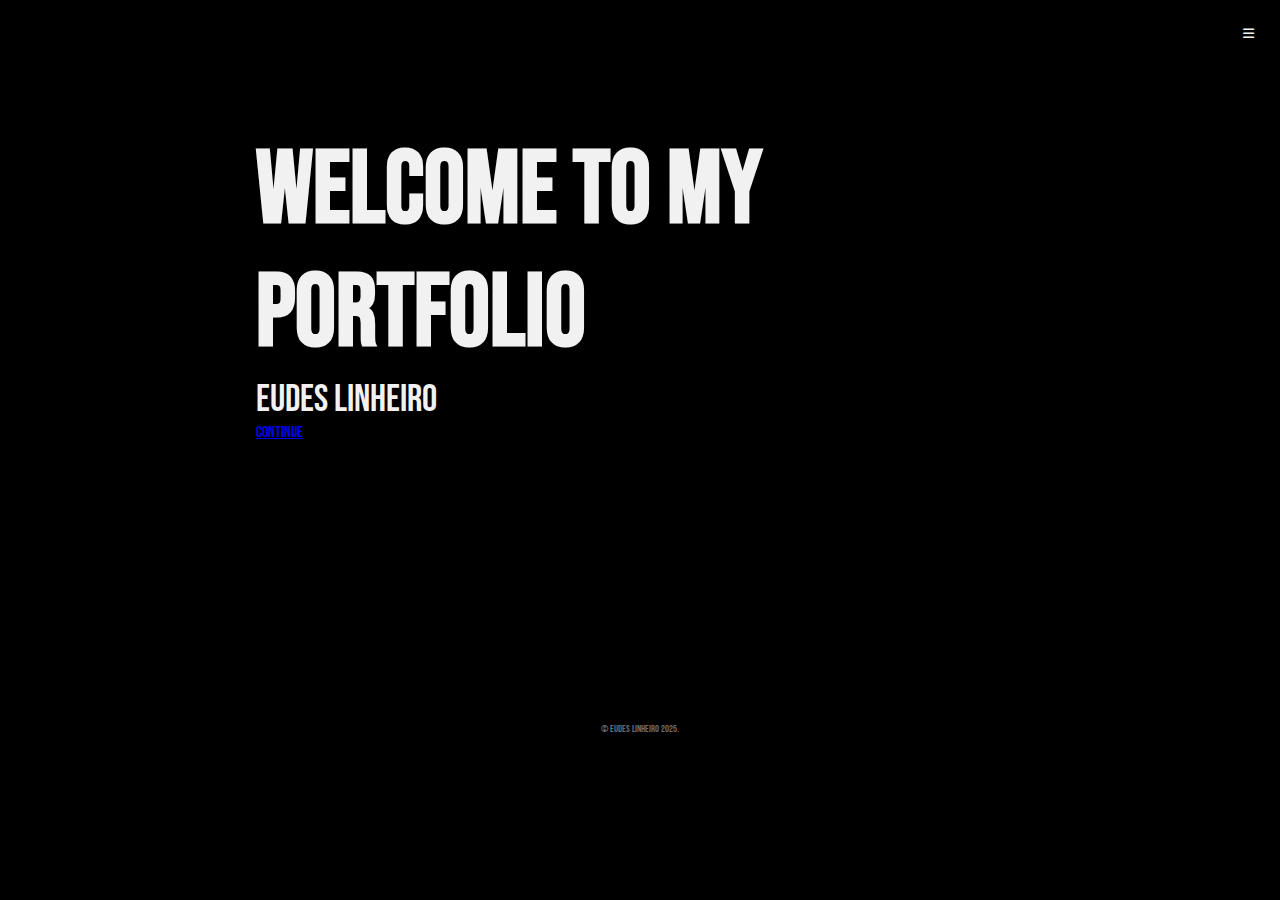
<file: index.html>
<!DOCTYPE html>
<html lang="en">
<head>
    <meta charset="UTF-8">
    <meta name="viewport" content="width=device-width, initial-scale=1.0">
    <title>Eudes Linheiro - Home</title>
    <link rel="preconnect" href="https://fonts.googleapis.com">
    <link rel="preconnect" href="https://fonts.gstatic.com" crossorigin>
    <link href="https://fonts.googleapis.com/css2?family=Bebas+Neue&display=swap" rel="stylesheet">
    <link rel="stylesheet" href="https://cdnjs.cloudflare.com/ajax/libs/font-awesome/6.7.2/css/all.min.css"/>
    <link rel="stylesheet" href="style.css">
    <script src="index.js"></script>
</head>
<body style="margin: 0; padding: 0; background-color: black;">
    <div id="mySidenav" class="sidenav">
        <a href="javascript:void(0)" class="closebtn" onclick="closeNav()">&times;</a>
        <a href="about.html">About</a>
        <a href="#">Projects</a>
        <a href="#">uConnect</a>
    </div>
    <span onclick="openNav()"><i class="fa-solid fa-bars"></i></i></span>
    <div id="main">
    </div>
    <div style="padding: 7% 20%;">
        <h1 style="color: #f1f1f1; font-size: 8dvw; margin: 0 auto;">Welcome to my Portfolio</h1>
        <p style="color: #f1f1f1; font-size:3dvw; margin: 0 auto;">Eudes Linheiro</p>
        <a href="about.html">Continue</a>
    </div>
    <p style="color: #686D76; font-size: 0.8dvw; margin-top: 15%; text-align: center;">&copy; Eudes Linheiro 2025.</p>
</body>
</html>
</file>
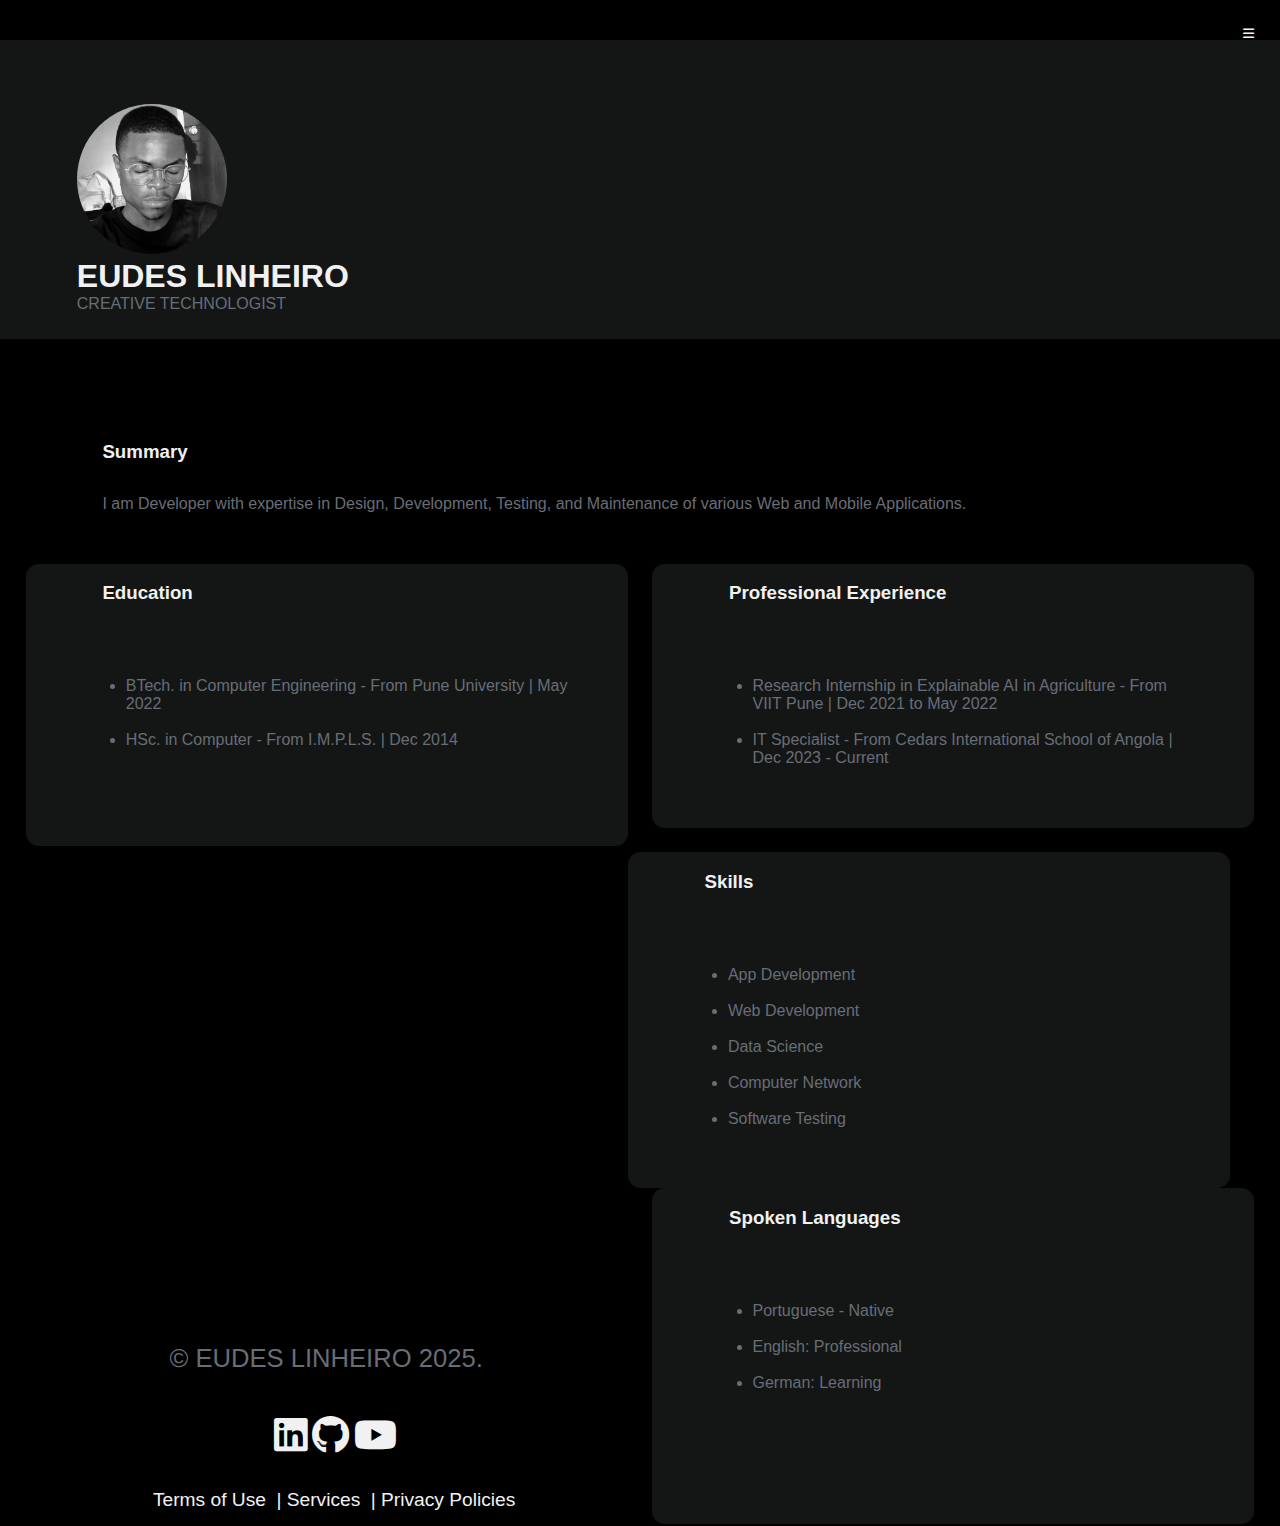
<file: about.html>
<!DOCTYPE html>
<html lang="en">
<head>
    <meta charset="UTF-8">
    <meta name="viewport" content="width=device-width, initial-scale=1.0">
    <title>Eudes Linheiro - About</title>
    <link rel="stylesheet" href="https://cdnjs.cloudflare.com/ajax/libs/font-awesome/6.7.2/css/all.min.css"/>
    <link rel="stylesheet" href="style.css">
    <script src="index.js"></script>
    <style>

        .modal {
          display: none;
          position: fixed;
          z-index: 1; 
          padding-top: 100px;
          left: 0;
          top: 0;
          width: 100%; 
          height: 100%;
          overflow: auto;
          background-color: rgb(0,0,0);
          background-color: rgba(0,0,0,0.4);
        }
        
        .modal-content {
          background-color: #fefefe;
          margin: auto;
          padding: 20px;
          border: 1px solid #888;
          width: 80%;
        }
        
        .close, .pClose {
          color: #aaaaaa;
          float: right;
          font-size: 28px;
          font-weight: bold;
        }
        
        .close:hover,
        .close:focus, .pClose: :hover, .pClose: :focus {
          color: #000;
          text-decoration: none;
          cursor: pointer;
        }
        #myTC, #myPolicies{
            background-color: rgba(0,0,0,100);
            border: none;
        }
        </style>
</head>
<body style="margin: 0; padding: 0; background-color: black;">
    <div id="mySidenav" class="sidenav">
        <a href="javascript:void(0)" class="closebtn" onclick="closeNav()">&times;</a>
        <a href="index.html">HOME</a>
        <a href="#">PROJECTS</a>
        <a href="#">uCONNECT</a>
    </div>
    <span onclick="openNav()"><i class="fa-solid fa-bars"></i></i></span>
    <div id="main">
    </div>
    <div>
        <div style="background-color: #141616; margin: 0; padding: 0;">
            <img src="img asset/Profile.jpg" alt="Profile picture" style="width: 150px; height: 150px; border-radius: 50%; margin: 5dvw 6dvw 0;">
            <h1 style="margin: 0; padding: 0 6dvw 0; color: #f1f1f1;">EUDES LINHEIRO</h1>
            <p style="margin: 0; padding: 0 6dvw 2dvw; color: #686D76;">CREATIVE TECHNOLOGIST</p>
        </div>
        <div>
            <div style="margin: 2%; border-radius: 1dvw;">
                <h3 style="padding: 6dvw 6dvw 1dvw; color: #f1f1f1;">Summary</h3>
                <p style="color: #686D76; padding:0 6dvw 2dvw;">I am Developer with expertise in Design, Development, Testing, and Maintenance of various Web and Mobile Applications.</p>
            </div>
            <div style="margin: 2%; border-radius: 1dvw;">
                <div style="background-color: #141616; border-radius: 1dvw; float: left; width: 49%; margin-bottom: 2%;">
                    <h3 style="padding: 0 6dvw 1dvw; color: #f1f1f1;">Education</h3>
                    <ul style="margin: 10%;">
                       <li style="color: #686D76;">BTech. in Computer Engineering - From Pune University | May 2022</li>
                       <br>
                       <li style="color: #686D76;">HSc. in Computer - From I.M.P.L.S. | Dec 2014</li>
                       <br>
                       <br>
                    </ul>
                </div>
                <div style="background-color: #141616; border-radius: 1dvw; float: right; width: 49%; margin-bottom: 2%;">
                    <h3 style="padding: 0 6dvw 1dvw; color: #f1f1f1;">Professional Experience</h3>
                    <ul style="margin: 10%;">
                        <li style="color: #686D76;">Research Internship in Explainable AI in Agriculture - From VIIT Pune | Dec 2021 to May 2022</li>
                        <br>
                        <li style="color: #686D76;">IT Specialist - From Cedars International School of Angola | Dec 2023 - Current</li>
                     </ul>
                </div>
            </div>
        </div>
    </div>
    <div>
        <div>
            <div style="margin: 2%; border-radius: 1dvw;">
                <div style="background-color: #141616; border-radius: 1dvw; float: left; width: 49%;">
                    <h3 style="padding: 0 6dvw 1dvw; color: #f1f1f1;">Skills</h3>
                    <ul style="margin: 10%;">
                        <li style="color: #686D76;">App Development</li>
                        <br>
                        <li style="color: #686D76;">Web Development</li>
                        <br>
                        <li style="color: #686D76;">Data Science</li>
                        <br>
                        <li style="color: #686D76;">Computer Network</li>
                        <br>
                        <li style="color: #686D76;">Software Testing</li>
                     </ul>
                </div>
                <div style="border-radius: 1dvw; float: right; width: 49%; background-color: #141616;">
                    <h3 style="padding: 0 6dvw 1dvw; color: #f1f1f1;">Spoken Languages</h3>
                    <ul style="margin: 10%;">
                        <li style="color: #686D76;">Portuguese - Native</li>
                        <br>
                        <li style="color: #686D76;">English: Professional</li>
                        <br>
                        <li style="color: #686D76;">German: Learning</li>
                        <br>
                        <br>
                        <br>
                        <br>
                     </ul>
                </div>
            </div>
        </div>
    </div>
    <br>
    <br>
    <br>
    <br>
    <br>
    <br>
    <br>
    <br>
    <br>
    <br>
    <br>
    <br>
    <br>
    <br>
    <br>
    <br>
    <br>
    <p style="color: #686D76; text-align: center; padding: 35% 0 0 0; font-size: 2dvw;">&copy; EUDES LINHEIRO 2025.</p>
    <div style="text-align: center; padding: 16px 18px;">
        <a href="https://www.linkedin.com/in/eudeslinheiro?utm_source=share&utm_campaign=share_via&utm_content=profile&utm_medium=ios_app" target="_blank" style=" text-decoration: none; color: #f1f1f1; font-size: 3dvw;"><i class="fa-brands fa-linkedin"></i></a>
        <a href="https://github.com/eudes-linheiro" target="_blank" style=" text-decoration: none; color: #f1f1f1; font-size: 3dvw;"><i class="fa-brands fa-github"></i></a>
        <a href="https://youtube.com/@dreamerxesml7?si=KCfMm7Pm6JRyP2sR" target="_blank" style=" text-decoration: none; color: #f1f1f1; font-size: 3dvw;"><i class="fa-brands fa-youtube"></i></a>
    </div>
    <div style="text-align: center; padding: 14px 16px;">
        <button id="myTC" style=" text-decoration: none; color: #f1f1f1; font-size: 1.5dvw;">Terms of Use</button>
        <a href="" style=" text-decoration: none; color: #f1f1f1; font-size: 1.5dvw;">| Services</a>
        <button id="myPolicies" style=" text-decoration: none; color: #f1f1f1; font-size: 1.5dvw;">| Privacy Policies</button>
    </div>
    <div id="myModal" class="modal">
        <div class="modal-content">
            <span class="close">&times;</span>
            <h2>Website Terms of Use</h2>
            <p>Legal Information & Notices</p>
            <h3>Ownership of Site; Agreement to Terms of Use</h3>
            <p>These Terms and Conditions of Use (the "Terms of Use") apply to the This web site located at https://eudes-linheiro.github.io/Eudes-Linheiro/index.html#, and all associated sites linked to this Website by Eudes Linheiro, its partners and affiliates around the world. The Site is the property of Eudes Linheiro. ("Eudes") and its licensors. BY USING THE SITE, YOU AGREE TO THESE TERMS OF USE; IF YOU DO NOT AGREE, DO NOT USE THE SITE.</p>
            <p>Eudes reserves the right, at its sole discretion, to change, modify, add or remove portions of these Terms of Use, at any time. It is your responsibility to check these Terms of Use periodically for changes. Your continued use of the Site following the posting of changes will mean that you accept and agree to the changes. As long as you comply with these Terms of Use, Eudes grants you a personal, non-exclusive, non-transferable, limited privilege to enter and use the Site.</p>
            <h3>Content</h3>
            <p>All text, graphics, user interfaces, visual interfaces, photographs, trademarks, logos, sounds, music, artwork and computer code (collectively, "Content"), including but not limited to the design, structure, selection, coordination, expression, "look and feel" and arrangement of such Content, contained on the Site is owned, controlled or licensed by or to Eudes, and is protected by trade dress, copyright, patent and trademark laws, and various other intellectual property rights and unfair competition laws.</p>
            <p>Except as expressly provided in these Terms of Use, no part of the Site and no Content may be copied, reproduced, republished, uploaded, posted, publicly displayed, encoded, translated, transmitted or distributed in any way (including "mirroring") to any other computer, server, Web site or other medium for publication or distribution or for any commercial enterprise, without Eudes’s express prior written consent.</p>
            <p>You may use information on Eudes products and services (such as data sheets, knowledge base articles, and similar materials) purposely made available by Eudes for downloading from the Site, provided that you (1) not remove any proprietary notice language in all copies of such documents, (2) use such information only for your personal, non-commercial informational purpose and do not copy or post such information on any networked computer or broadcast it in any media, (3) make no modifications to any such information, and (4) not make any additional representations or warranties relating to such documents.</p>
            <h3>Your Use of the Site</h3>
            <p>You may not use any "deep-link", "page-scrape", "robot", "spider" or other automatic device, program, algorithm or methodology, or any similar or equivalent manual process, to access, acquire, copy or monitor any portion of the Site or any Content, or in any way reproduce or circumvent the navigational structure or presentation of the Site or any Content, to obtain or attempt to obtain any materials, documents or information through any means not purposely made available through the Site. Eudes reserves the right to bar any such activity.</p>
            <p>You may not attempt to gain unauthorized access to any portion or feature of the Site, or any other systems or networks connected to the Site or to any Eudes server, or to any of the services offered on or through the Site, by hacking, password "mining" or any other illegitimate means.</p>
            <p>You may not probe, scan or test the vulnerability of the Site or any network connected to the Site, nor breach the security or authentication measures on the Site or any network connected to the Site. You may not reverse look-up, trace or seek to trace any information on any other user of or visitor to the Site, or any other customer of Eudes, including any Eudes account not owned by you, to its source, or exploit the Site or any service or information made available or offered by or through the Site, in any way where the purpose is to reveal any information, including but not limited to personal identification or information, other than your own information, as provided for by the Site.</p>
            <p>You agree that you will not take any action that imposes an unreasonable or disproportionately large load on the infrastructure of the Site or Eudes’s systems or networks, or any systems or networks connected to the Site or to Eudes.</p>
            <p>You agree not to use any device, software or routine to interfere or attempt to interfere with the proper working of the Site or any transaction being conducted on the Site, or with any other person’s use of the Site.</p>
            <p>You may not forge headers or otherwise manipulate identifiers in order to disguise the origin of any message or transmittal you send to Eudes on or through the Site or any service offered on or through the Site. You may not pretend that you are, or that you represent, someone else, or impersonate any other individual or entity.</p>
            <p>You may not use the Site or any Content for any purpose that is unlawful or prohibited by these Terms of Use, or to solicit the performance of any illegal activity or other activity which infringes the rights of Eudes or others.</p>
        </div>
    </div>
    <div id="policies" class="modal">
        <div class="modal-content">
            <span class="pClose">&times;</span>
            <h2>Eudes’s Privacy & Policies</h2>
            <br>
            <p>Eudes’s Privacy Policy applies to use of this Site, and its terms are made a part of these Terms of Use by this reference. Additionally, by using the Site, you acknowledge and agree that Internet transmissions are never completely private or secure. You understand that any message or information you send to the Site may be read or intercepted by others, even if there is a special notice that a particular transmission (for example, credit card information) is encrypted.</p>
            <p>Eudes’s Privacy Policy describes how Eudes collects, uses, and shares your personal data.</p>
            <p>In addition to this Privacy Policy, we provide data and privacy information embedded in our products and certain features that ask to use your personal data.</p>
            <br>
            <h3>Disclaimers</h3>
            <p>EUDES DOES NOT PROMISE THAT THE SITE OR ANY CONTENT, SERVICE OR FEATURE OF THE SITE WILL BE ERROR-FREE OR UNINTERRUPTED, OR THAT ANY DEFECTS WILL BE CORRECTED, OR THAT YOUR USE OF THE SITE WILL PROVIDE SPECIFIC RESULTS. THE SITE AND ITS CONTENT ARE DELIVERED ON AN "AS-IS" AND "AS-AVAILABLE" BASIS. ALL INFORMATION PROVIDED ON THE SITE IS SUBJECT TO CHANGE WITHOUT NOTICE. APPLE CANNOT ENSURE THAT ANY FILES OR OTHER DATA YOU DOWNLOAD FROM THE SITE WILL BE FREE OF VIRUSES OR CONTAMINATION OR DESTRUCTIVE FEATURES. EUDES DISCLAIMS ALL WARRANTIES, EXPRESS OR IMPLIED, INCLUDING ANY WARRANTIES OF ACCURACY, NON-INFRINGEMENT, MERCHANTABILITY AND FITNESS FOR A PARTICULAR PURPOSE. EUDES DISCLAIMS ANY AND ALL LIABILITY FOR THE ACTS, OMISSIONS AND CONDUCT OF ANY THIRD PARTIES IN CONNECTION WITH OR RELATED TO YOUR USE OF THE SITE AND/OR ANY EUDES SERVICES. YOU ASSUME TOTAL RESPONSIBILITY FOR YOUR USE OF THE SITE AND ANY LINKED SITES. YOUR SOLE REMEDY AGAINST APPLE FOR DISSATISFACTION WITH THE SITE OR ANY CONTENT IS TO STOP USING THE SITE OR ANY SUCH CONTENT. THIS LIMITATION OF RELIEF IS A PART OF THE BARGAIN BETWEEN THE PARTIES.</p>
            <p>The above disclaimer applies to any damages, liability or injuries caused by any failure of performance, error, omission, interruption, deletion, defect, delay in operation or transmission, computer virus, communication line failure, theft or destruction of or unauthorized access to, alteration of, or use, whether for breach of contract, tort, negligence or any other cause of action.</p>
            <p>Eudes reserves the right to do any of the following, at any time, without notice: (1) to modify, suspend or terminate operation of or access to the Site, or any portion of the Site, for any reason; (2) to modify or change the Site, or any portion of the Site, and any applicable policies or terms; and (3) to interrupt the operation of the Site, or any portion of the Site, as necessary to perform routine or non-routine maintenance, error correction, or other changes.</p>
            <br>
        </div>
    </div>
    <script>
    
        var modal = document.getElementById("myModal");
        var Policies = document.getElementById("policies");
        
        var btn = document.getElementById("myTC");
        var polBtn = document.getElementById("myPolicies");
        
        var span = document.getElementsByClassName("close")[0];
        var policySpan = document.getElementsByClassName("pClose")[0];
        
        btn.onclick = function() {
          modal.style.display = "block";
        }

        polBtn.onclick = function(){
            Policies.style.display = "block";
        }
        
        span.onclick = function() {
          modal.style.display = "none";
        }
        policySpan.onclick = function() {
          Policies.style.display = "none";
        }
        
        window.onclick = function(event) {
          if (event.target == modal) {
            modal.style.display = "none";
          }
        }
        window.onclick = function(event) {
          if (event.target == Policies) {
            Policies.style.display = "none";
          }
        }
        </script>
</body>
</html>
</file>
<file: style.css>
body{
    font-family: "Bebas Neue", sans-serif;
}
.sidenav {
  height: 100%;
  width: 0;
  position: fixed;
  z-index: 1;
  top: 0;
  right: 0;
  background-color: #000000;
  overflow-x: hidden;
  padding-top: 60px;
  transition: 0.5s;
}

.sidenav a {
  padding: 8px 8px 8px 32px;
  text-decoration: none;
  font-size: 25px;
  color: #686D76;
  display: block;
  transition: 0.3s;
}

.sidenav a:hover {
  color: #f1f1f1;
}

.sidenav .closebtn {
  position: absolute;
  top: 0;
  right: 25px;
  font-size: 36px;
  margin-left: 50px;
}
span{
    float: right;
    padding: 2dvw;
    color: #f1f1f1;
    font-size: 1dvw;
}
#main {
  transition: margin-left .5s;
  padding: 20px;
}

.content h1, h3{
  font-family: "Roboto Condensed", sans-serif;
}
.paragraph{
  font-family: "Roboto Condensed", sans-serif;
}

/* On smaller screens, where height is less than 450px, change the style of the sidenav (less padding and a smaller font size) */
@media screen and (max-height: 450px) {
  .sidenav {padding-top: 15px;}
  .sidenav a {font-size: 18px;}
}
</file>
